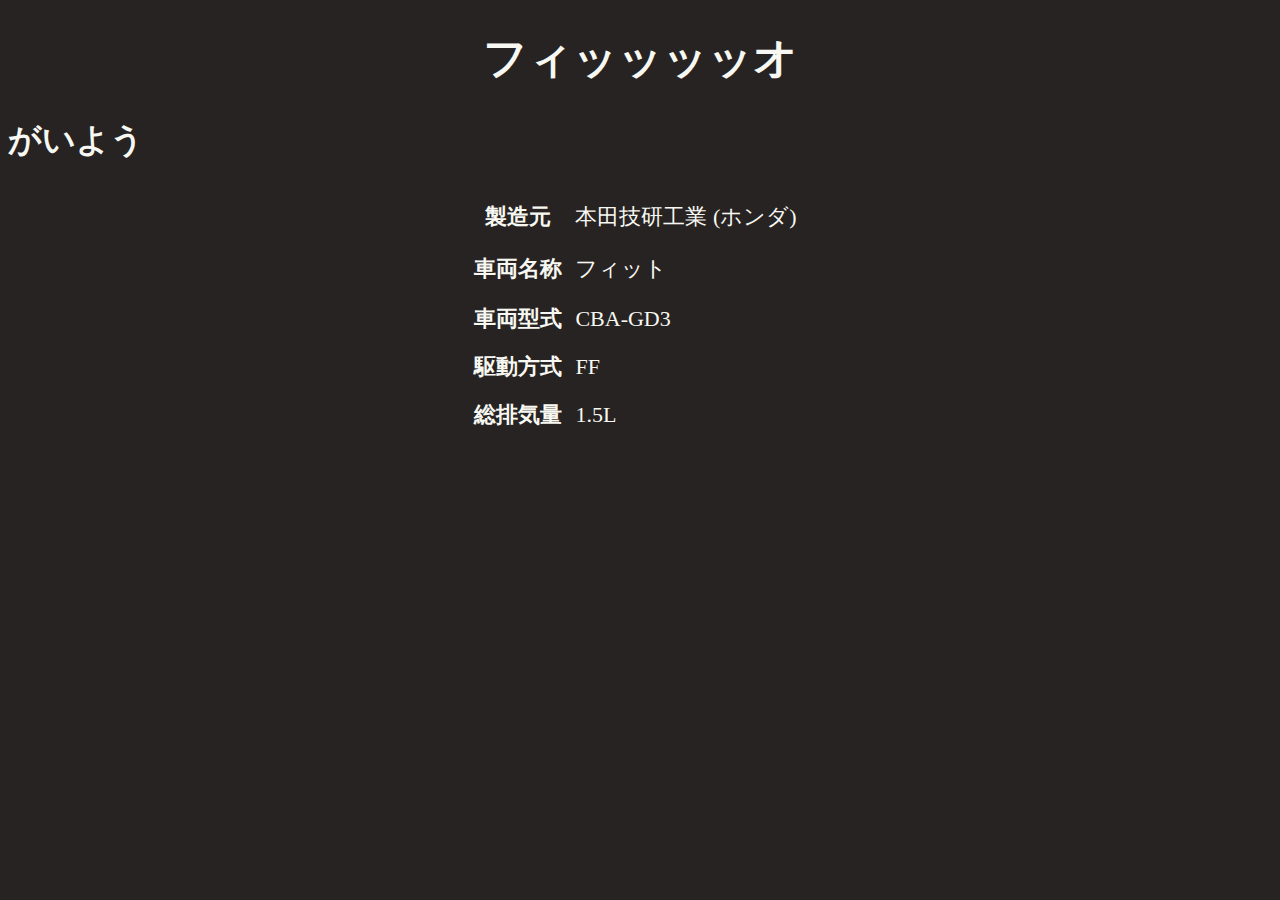
<file: fit.html>
<!DOCTYPE html>
<html>
<head>
	<meta charset="utf-8">
	<meta name="viewport" content="width=device-width, initial-scale=1">
	<title>フィッオ</title>
	<link rel="stylesheet" type="text/css" href="wao.css">
</head>
<body>
	<center><h1>フィッッッッオ</h1></center>

	<h2>がいよう</h2>
	<section>
		<table class="info">
			<tr>
				<th>製造元</th>
				<td>本田技研工業 (ホンダ)</td>
			</tr>
			<tr>
				<th>車両名称</th>
				<td>フィット</td>
			</tr>
			<tr>
				<th>車両型式</th>
				<td>CBA-GD3</td>
			</tr>
			<tr>
				<th>駆動方式</th>
				<td>FF</td>
			</tr>
			<tr>
				<th>総排気量</th>
				<td>1.5L</td>
			</tr>
		</table>
	</section>

</body>
</html>
</file>
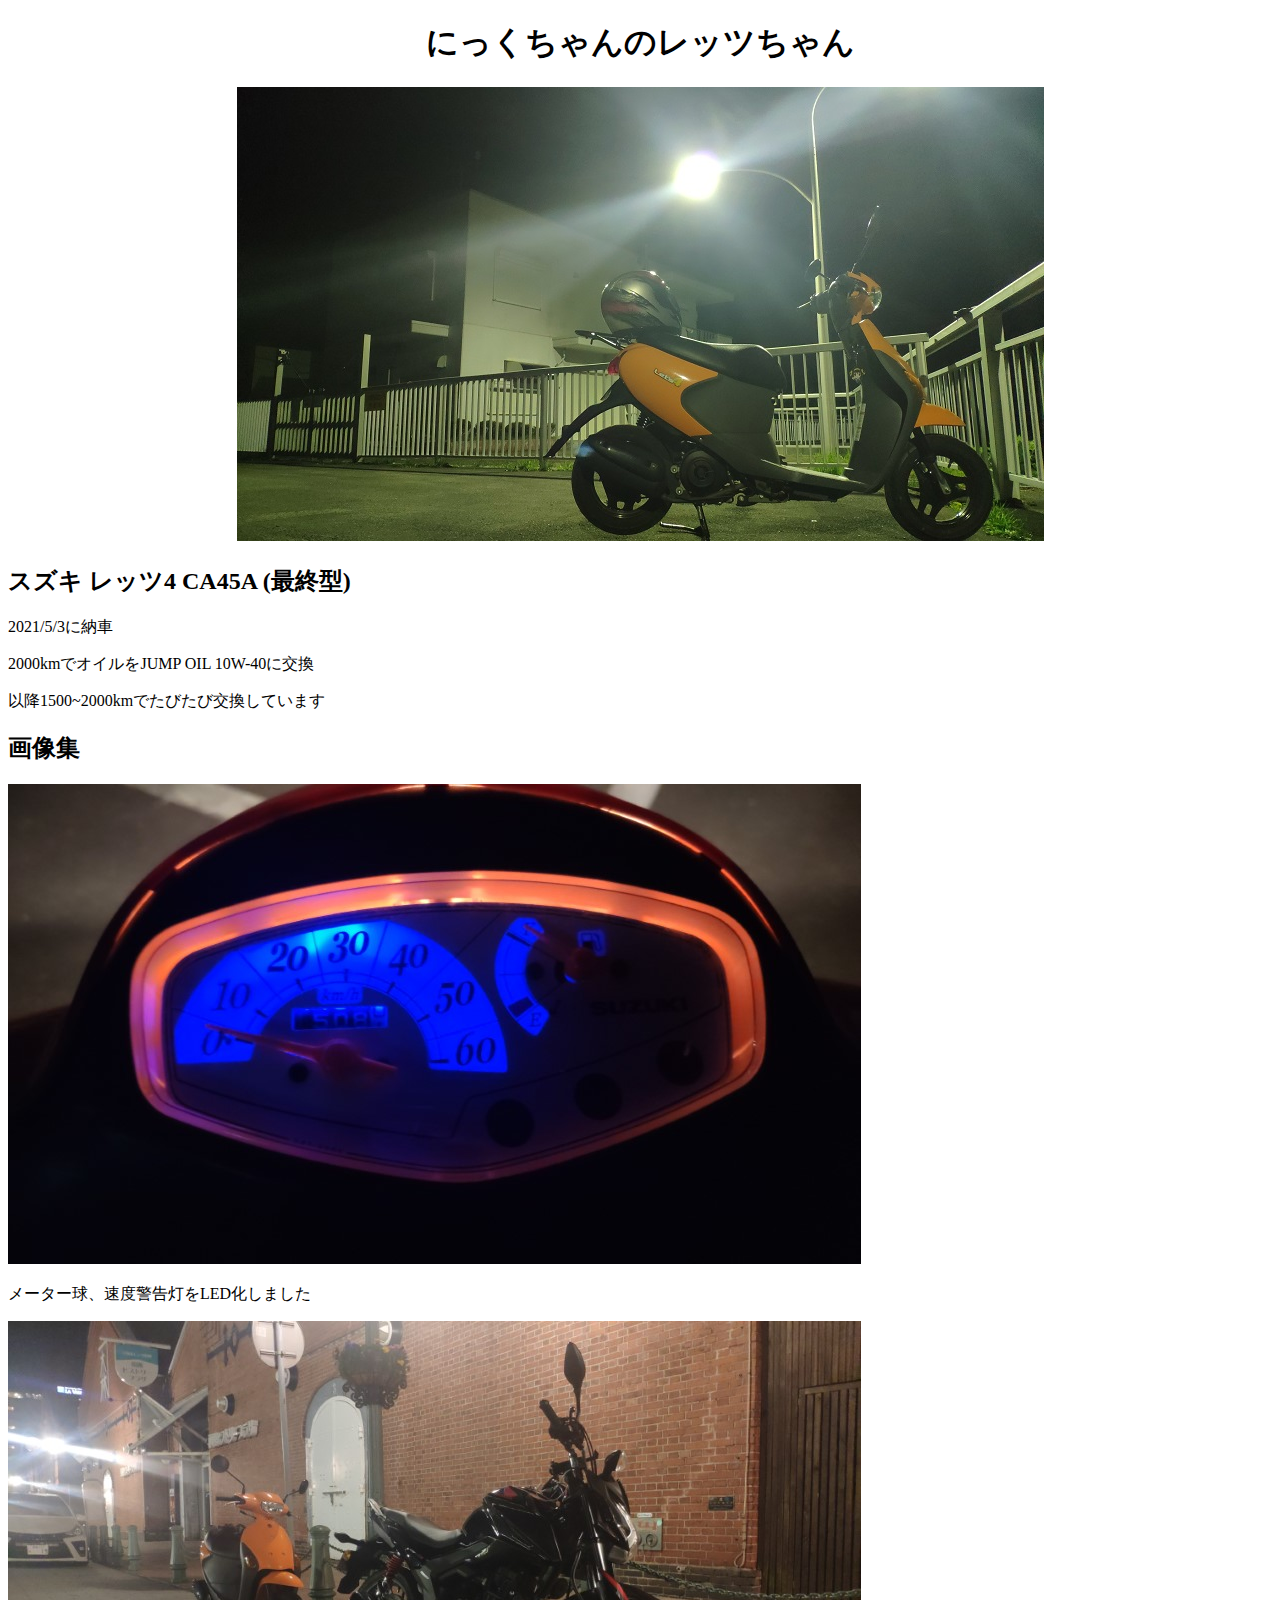
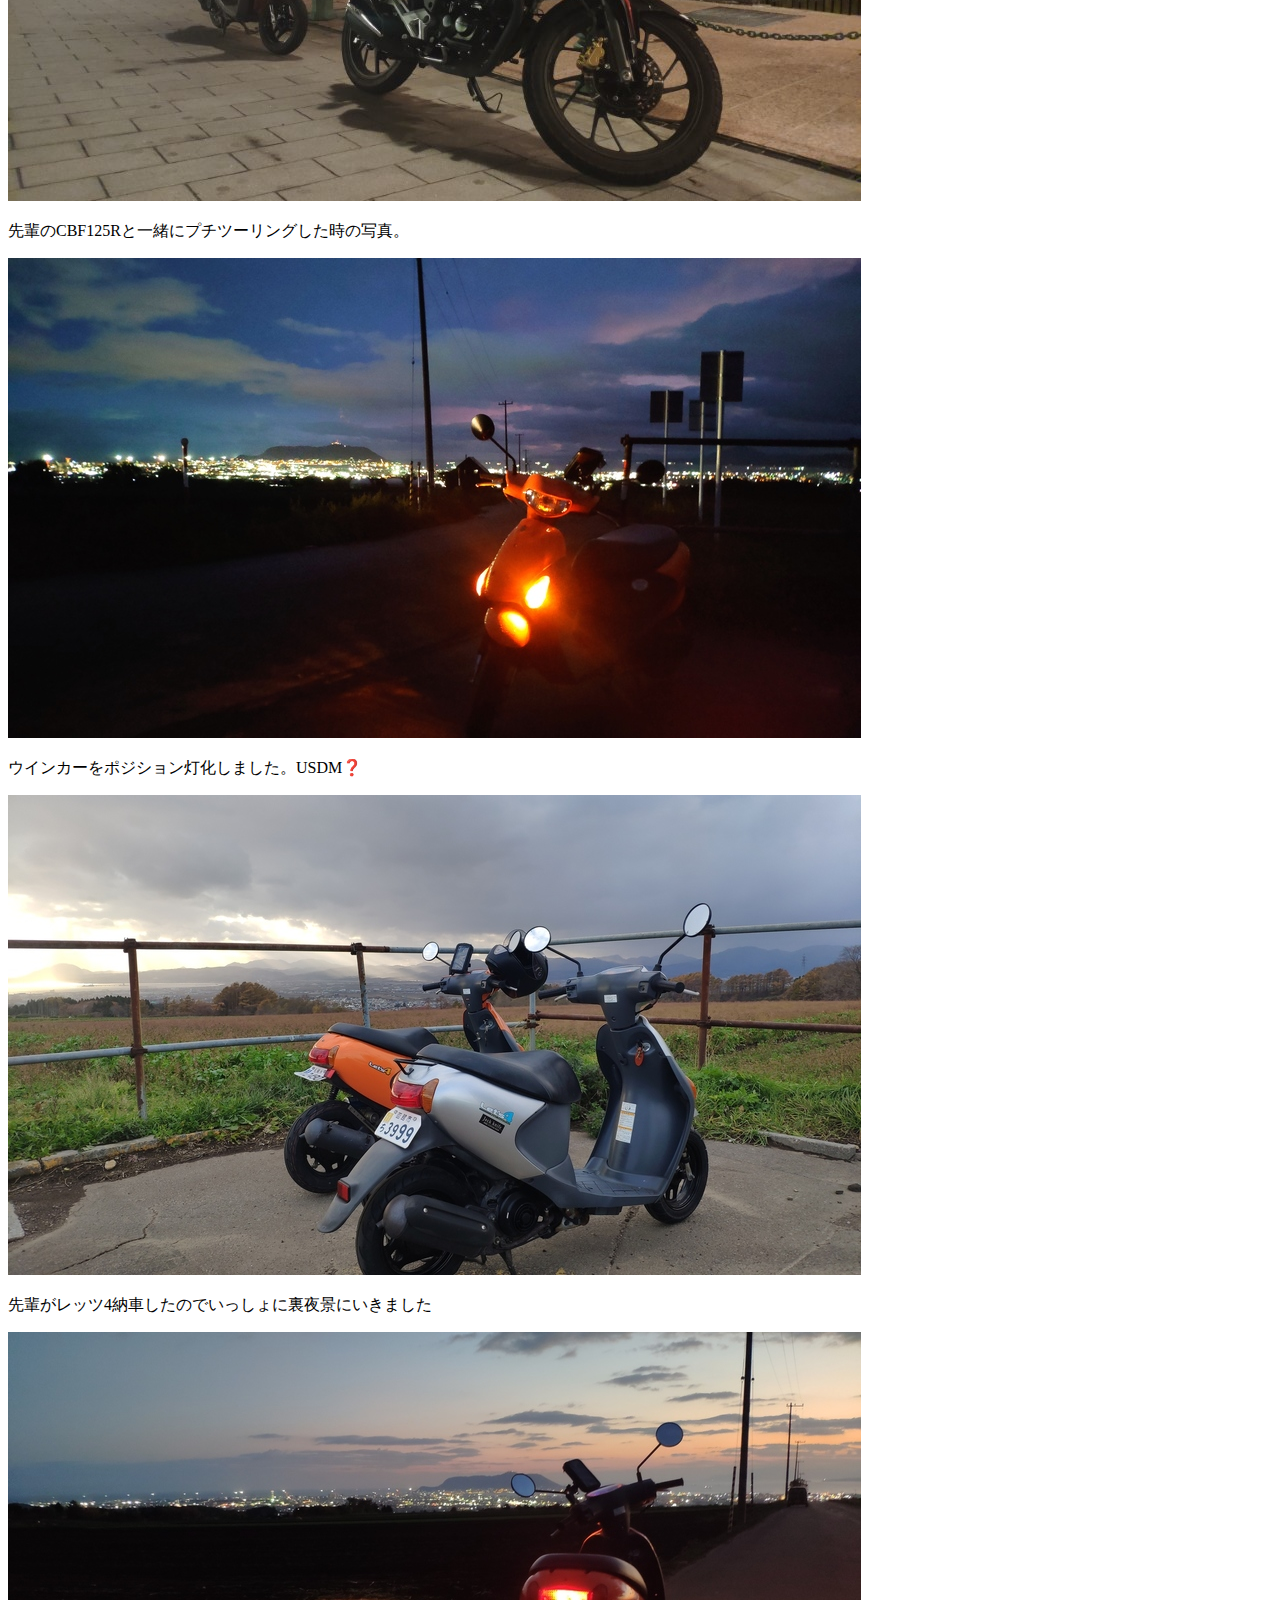
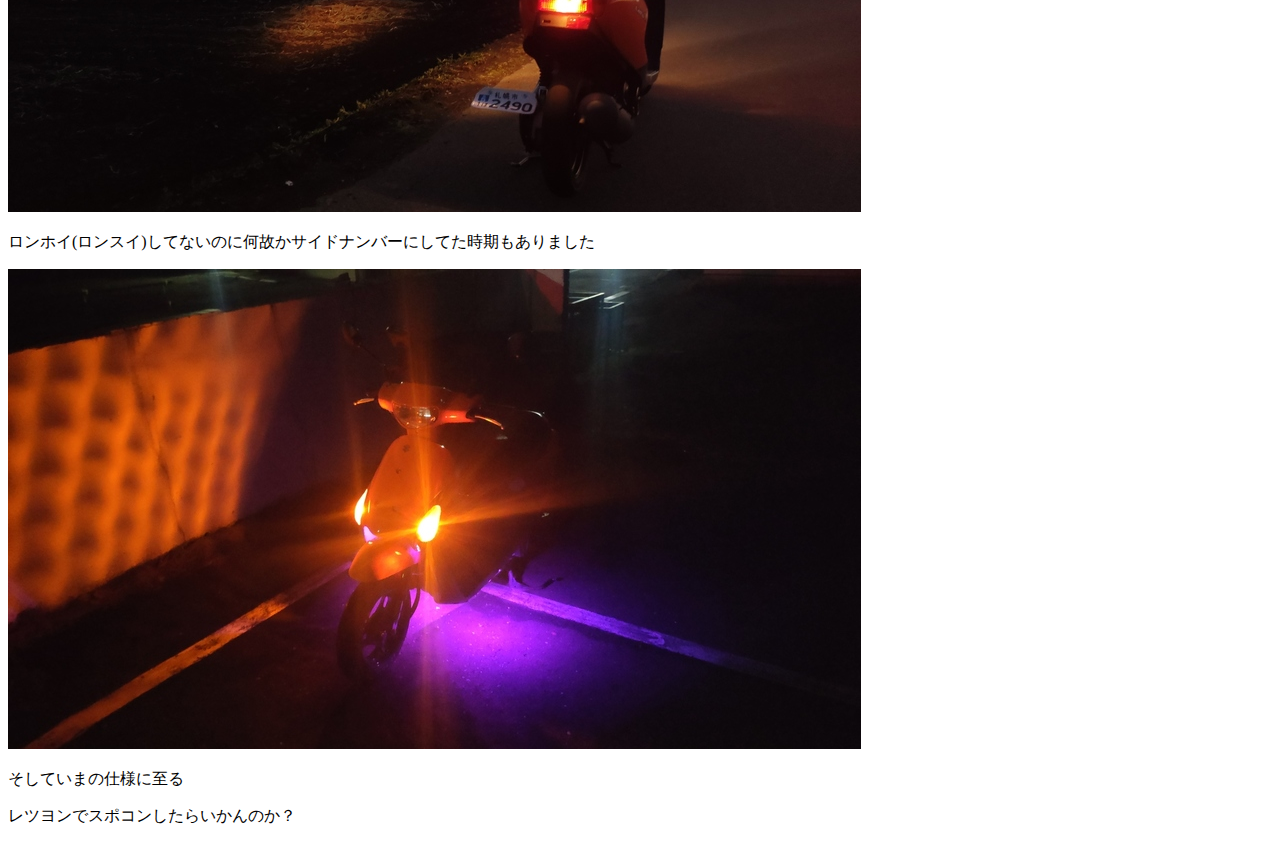
<file: lets4.html>
<!DOCTYPE html>
<html>
<head>
	<meta charset="utf-8">
	<title>オレンジレッツちゃん</title>
</head>
<body>
	<center><h1>にっくちゃんのレッツちゃん</h1></center>
	<center><img src="images/damu.jpg"></center>
	<h2>スズキ レッツ4 CA45A (最終型)</h2>
	<p>2021/5/3に納車</p>
	<p>2000kmでオイルをJUMP OIL 10W-40に交換</p>
	<p>以降1500~2000kmでたびたび交換しています</p>
	<h2>画像集</h2>
	<img src="images/cartune.jpg">
	<p>メーター球、速度警告灯をLED化しました</p>
	<img src="images/letsandcbf.jpg">
	<p>先輩のCBF125Rと一緒にプチツーリングした時の写真。</p>
	<img src="images/pos.jpg">
	<p>ウインカーをポジション灯化しました。USDM❓</p>
	<img src="images/lets4_2dai.jpg">
	<p>先輩がレッツ4納車したのでいっしょに裏夜景にいきました</p>
	<img src="images/sidenumber.jpg">
	<p>ロンホイ(ロンスイ)してないのに何故かサイドナンバーにしてた時期もありました</p>
	<img src="images/nfslets4.jpg">
	<p>そしていまの仕様に至る</p>
	<p>レツヨンでスポコンしたらいかんのか？</p>
</body>
</html>
</file>
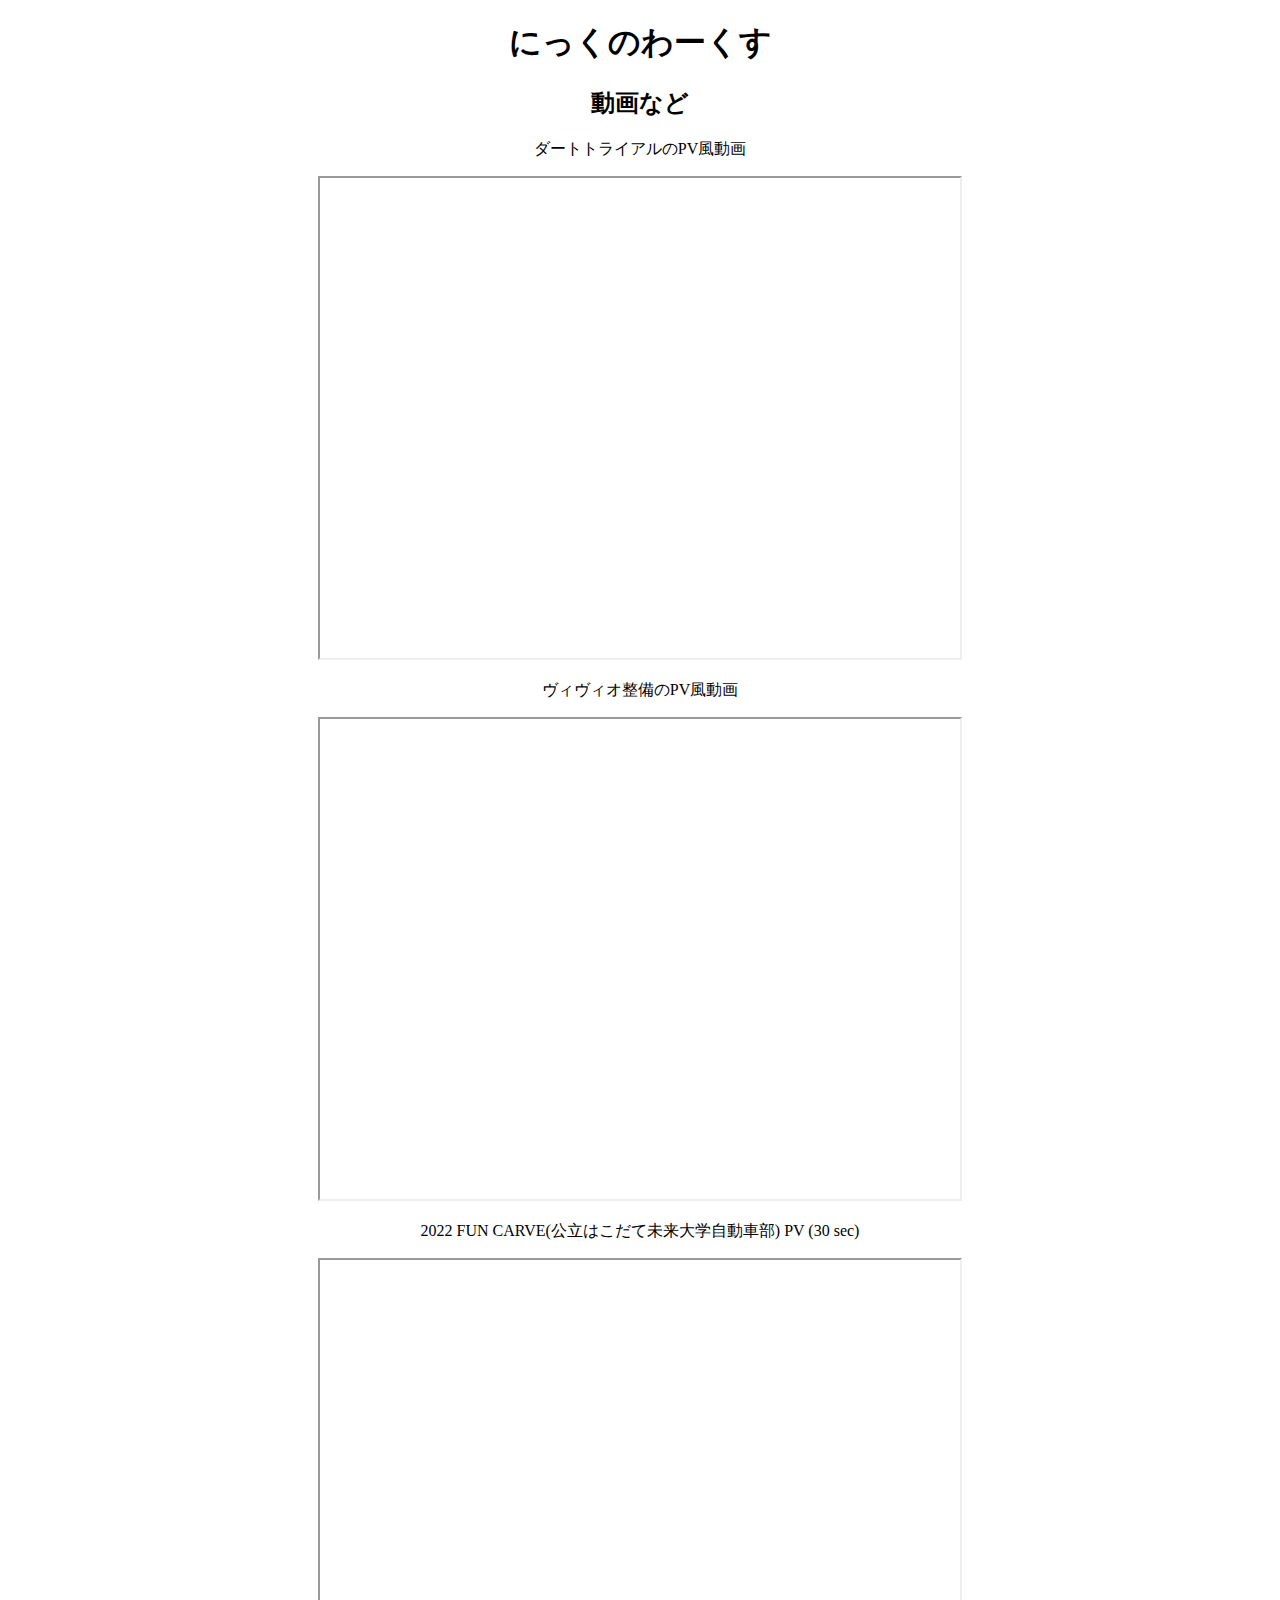
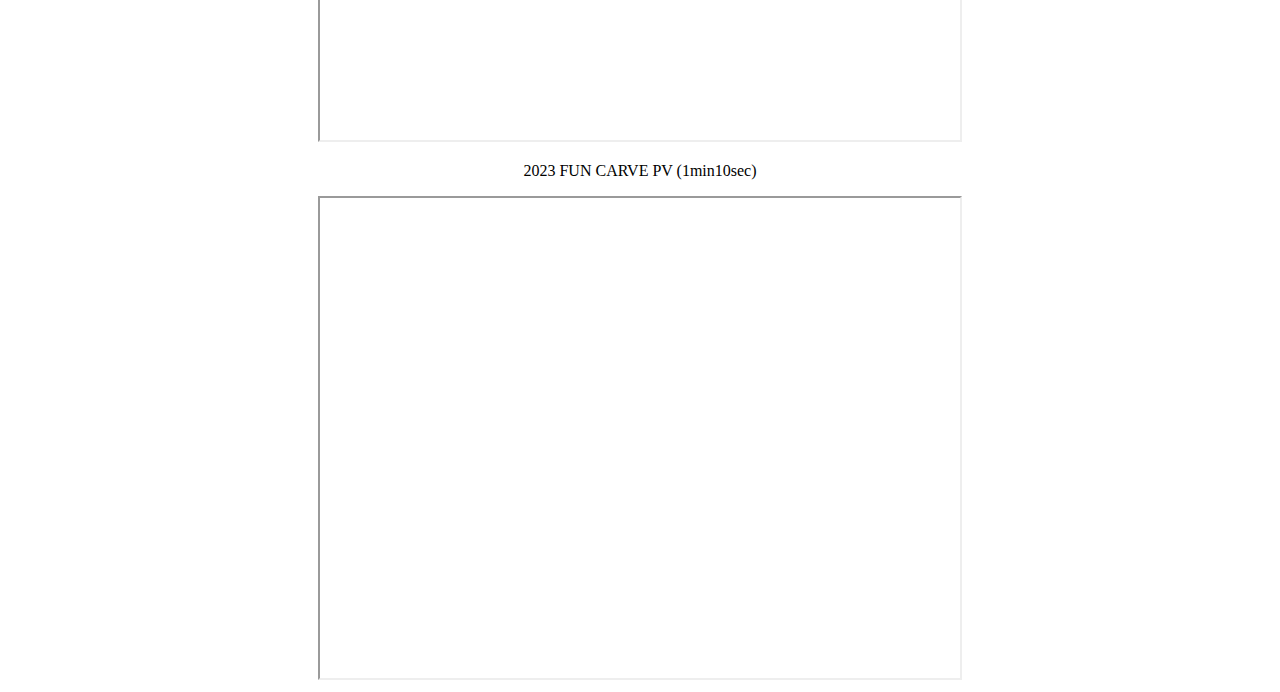
<file: nicksanworks.html>
<!DOCTYPE html>
<html>
<head>
	<meta charset="utf-8">
	<meta name="viewport" content="width=device-width, initial-scale=1">
	<title>works</title>
</head>
<body>
	<center>
		
		<h1>にっくのわーくす</h1>
		
		<section>
			<h2>動画など</h2>
			<p>ダートトライアルのPV風動画</p>
			<iframe src="https://drive.google.com/file/d/14Rsp6jtDnTk0Mx1Un1go9jiU-03ja1Qp/preview" width="640" height="480" allow="autoplay"></iframe>

			<p>ヴィヴィオ整備のPV風動画</p>
			<iframe src="https://drive.google.com/file/d/1B1L98LU21zXgjg_1pFaSW1q71Q59dL8U/preview" width="640" height="480" allow="autoplay"></iframe>

			<p>2022 FUN CARVE(公立はこだて未来大学自動車部) PV (30 sec)</p>
			<iframe src="https://drive.google.com/file/d/1otOgmcDoJ1Br48gtPOOkF5UjlRSmZ8eg/preview" width="640" height="480" allow="autoplay"></iframe>	

			<p>2023 FUN CARVE PV (1min10sec)</p>
			<iframe src="https://drive.google.com/file/d/1UWHtD9Wt_8IXhdIkNmEGYdIObYgr3qH0/preview" width="640" height="480" allow="autoplay"></iframe>
		</section>
	</center>
</body>
</html>
</file>
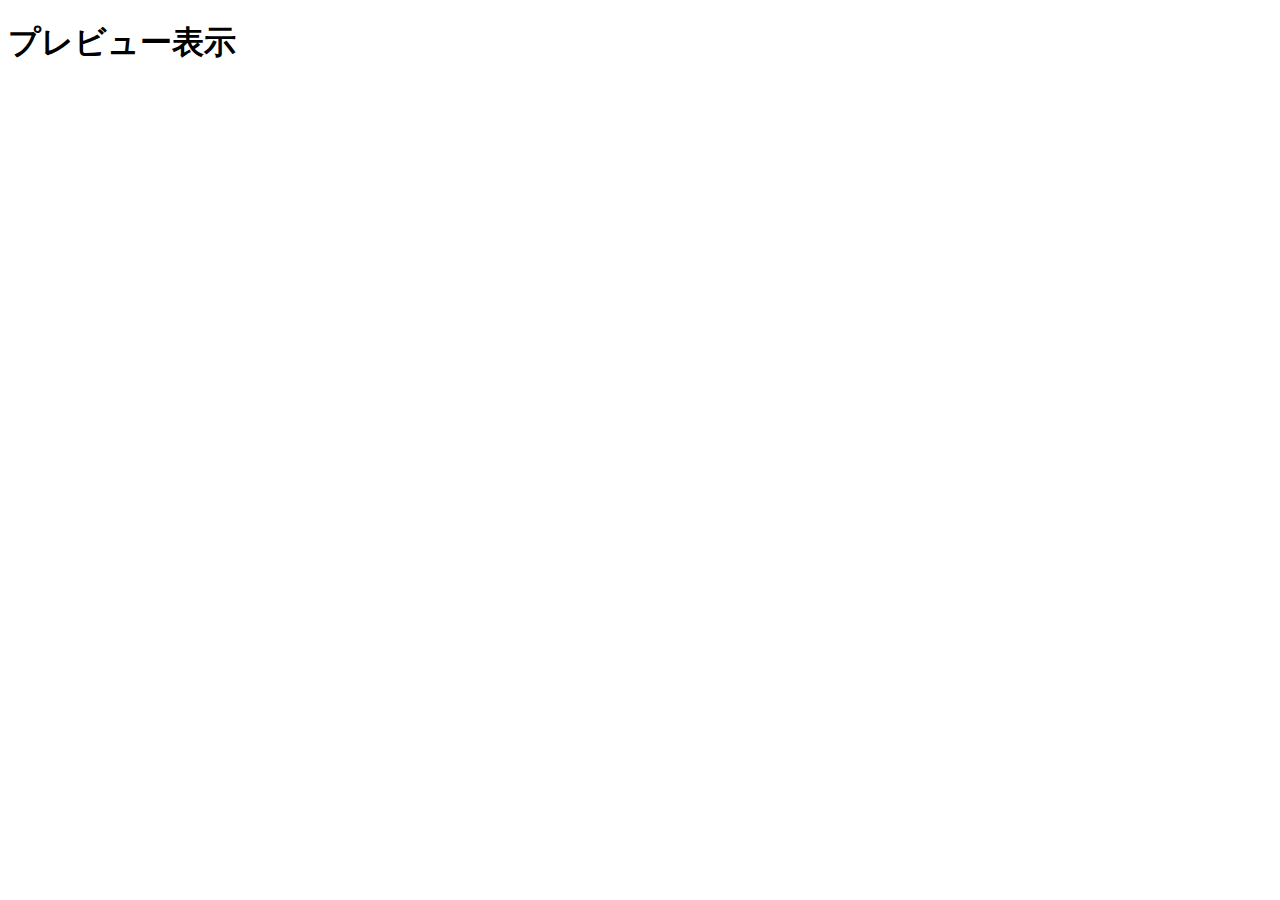
<file: omaenokao.html>
<!DOCTYPE html>
<html lang="en">
<head>
    <meta charset="UTF-8">
    <meta name="viewport" content="width=device-width, initial-scale=1.0">
    <title>Document</title>
</head>
<body>
    <h1>プレビュー表示</h1>
    <video id="video" style="display: none;"></video>
    <canvas id="canvas"></canvas>
</body>

<script src="omaenokao.js"></script>
</html>
</file>
<file: wao.css>
body {
  cursor: url(https://s3-us-west-2.amazonaws.com/s.cdpn.io/3/np_cursor_740125_000000.png),default;
  background: #272322;
  color: #f8f8f2;
  font-size: 22px;
}

@media (max-width: 600px) {
  meta[name="viewport"]{
    content: "width=device-width, initial-scale=1.2";
  }

  body {
    font-size: 18px;
  }

}


a {
  color: #66d9ef;  /* Monokai Blue */
  text-decoration: none;
}

.info {
  display: flex;
  justify-content: center;
  align-items: center;
  font-family: "kiwi maru";
}

.links {
  text-align: center;
}

.links_content {
  font-family: "kiwi maru";
}

.info tr td {
	padding: 10px;
}

tr:hover {
  background-color: #282828;
}

.anime {
	padding: 10px;
}

.contents{
	padding-left: 20px;
}

h2 {
  font-family: "Nico Moji";
}

h1 {
  font-family: "Nico Moji";
}

footer {
  font-family: "Nico Moji";
}
</file>
